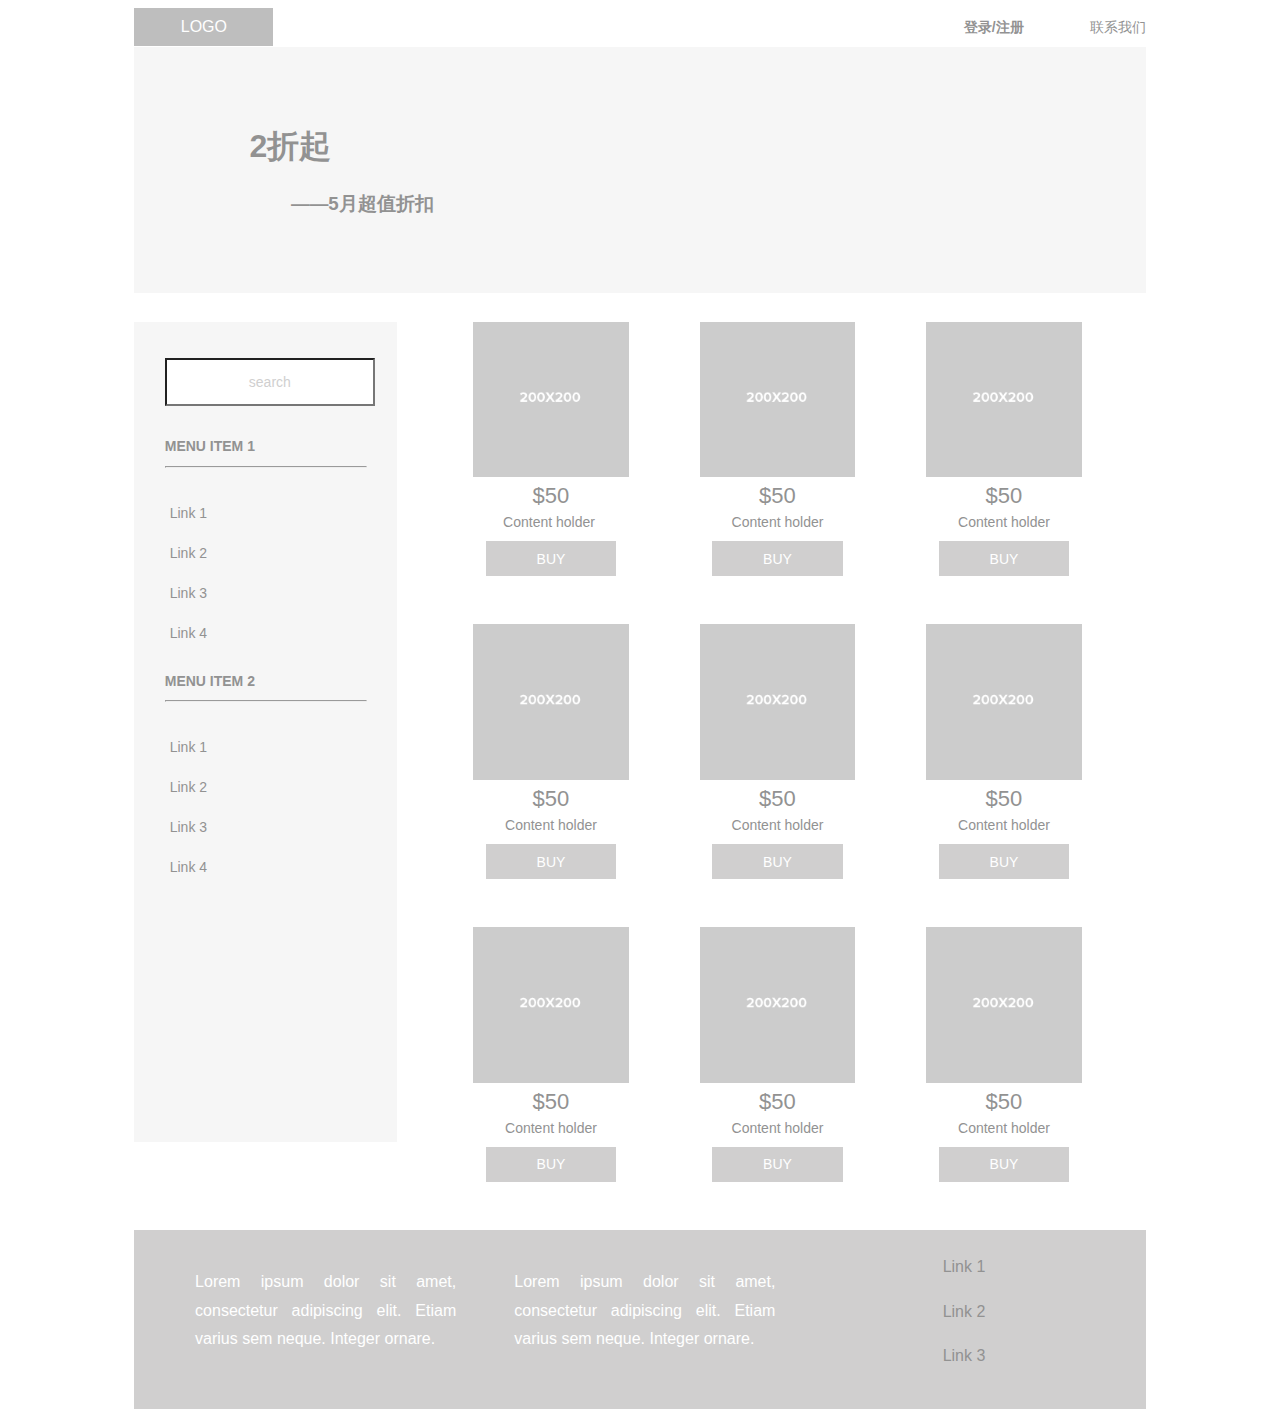
<file: 登录界面参考-LWJ/index.html>
<!doctype html>
<html>
<head>
    <meta charset="utf-8">
    <title>Phoenix Mall</title>
    <meta name="viewport" content="width=device-width, initial-scale=1">
    <link href="src/css/main_page.css" rel="stylesheet" type="text/css">
</head>

<body>
<div id="mainWrapper">
    <header> 
        <!-- This is the header content. It contains Logo and links -->
        <div id="logo"> 
            <!-- <img src="logoImage.png" alt="sample logo"> --> 
            <!-- Company Logo text --> 
            LOGO </div>
        <div id="headerLinks"><a href="src/html/login.html" title="Login/Register"><strong>登录/注册</strong></a><a href="#" title="Cart">联系我们</a></div>
    </header>
    <section id="offer"> 
        <!-- The offer section displays a banner text for promotions -->
        <h1>2折起</h1>
        <h3>&nbsp;&nbsp;&nbsp;&nbsp;&nbsp;&nbsp;&nbsp;&nbsp;——5月超值折扣</h3>
    </section>
    <div id="content">
        <section class="sidebar"> 
            <!-- This adds a sidebar with 1 searchbox,2 menusets, each with 4 links -->
            <input type="text"  id="search" value="search">
            <div id="menubar">
                <nav class="menu">
                    <!-- Title for menuset 1 -->
                    <h2>MENU ITEM 1 </h2>
                    <hr>
                    <ul>
                        <!-- List of links under menuset 1 -->
                        <li><a href="#" title="Link">Link 1</a></li>
                        <li><a href="#" title="Link">Link 2</a></li>
                        <li><a href="#" title="Link">Link 3</a></li>
                        <!-- notimp class is applied to remove this link from the tablet and phone views -->
                        <li class="notimp"><a href="#"  title="Link">Link 4</a></li>
                    </ul>
                </nav>
                <nav class="menu">
                    <h2>MENU ITEM 2 </h2>
                    <!-- Title for menuset 2 -->
                    <hr>
                    <ul>
                        <!--List of links under menuset 2 -->
                        <li><a href="#" title="Link">Link 1</a></li>
                        <li><a href="#" title="Link">Link 2</a></li>
                        <li><a href="#" title="Link">Link 3</a></li>
                        <!-- notimp class is applied to remove this link from the tablet and phone views -->
                        <li class="notimp"><a href="#" title="Link">Link 4</a></li>
                    </ul>
                </nav>
            </div>
        </section>
        <section class="mainContent">
            <div class="productRow"><!-- Each product row contains info of 3 elements -->
                <article class="productInfo"><!-- Each individual product description -->
                    <div><img alt="sample" src="src/images/200x200.png"></div>
                    <p class="price">$50</p>
                    <p class="productContent">Content holder </p>
                    <input type="button" name="button" value="Buy" class="buyButton">
                </article>
                <article class="productInfo"><!-- Each individual product description -->
                    <div><img alt="sample" src="src/images/200x200.png"></div>
                    <p class="price">$50</p>
                    <p class="productContent">Content holder</p>
                    <input type="button" name="button" value="Buy" class="buyButton">
                </article>
                <article class="productInfo"> <!-- Each individual product description -->
                    <div><img alt="sample" src="src/images/200x200.png"></div>
                    <p class="price">$50</p>
                    <p class="productContent">Content holder</p>
                    <input type="button" name="button" value="Buy" class="buyButton">
                </article>
            </div>
            <div class="productRow"> 
                <!-- Each product row contains info of 3 elements -->
                <article class="productInfo"> <!-- Each individual product description -->
                    <div><img alt="sample" src="src/images/200x200.png"></div>
                    <p class="price">$50</p>
                    <p class="productContent">Content holder</p>
                    <input type="button" name="button" value="Buy" class="buyButton">
                </article>
                <article class="productInfo"> <!-- Each individual product description -->
                    <div><img alt="sample" src="src/images/200x200.png"></div>
                    <p class="price">$50</p>
                    <p class="productContent">Content holder</p>
                    <input type="button" name="button" value="Buy" class="buyButton">
                </article>
                <article class="productInfo"><!-- Each individual product description -->
                    <div><img alt="sample" src="src/images/200x200.png"></div>
                    <p class="price">$50</p>
                    <p class="productContent">Content holder</p>
                    <input type="button" name="button" value="Buy" class="buyButton">
                </article>
            </div>
            <div class="productRow">
                <article class="productInfo"> <!-- Each individual product description -->
                    <div><img alt="sample" src="src/images/200x200.png"></div>
                    <p class="price">$50</p>
                    <p class="productContent">Content holder</p>
                    <input type="button" name="button" value="Buy" class="buyButton">
                </article>
                <article class="productInfo"><!-- Each individual product description -->
                    <div><img alt="sample" src="src/images/200x200.png"></div>
                    <p class="price">$50</p>
                    <p class="productContent">Content holder</p>
                    <input type="button" name="button" value="Buy" class="buyButton">
                </article>
                <article class="productInfo"><!-- Each individual product description -->
                    <div><img alt="sample" src="src/images/200x200.png"></div>
                    <p class="price">$50</p>
                    <p class="productContent">Content holder</p>
                    <input type="button" name="button" value="Buy" class="buyButton">
                </article>
            </div>
        </section>
    </div>
    <footer> 
        <!-- This is the footer with default 3 divs -->
        
        <div>
            <p>Lorem ipsum dolor sit amet, consectetur adipiscing elit. Etiam varius sem neque. Integer ornare.</p>
        </div>
        <div>
            <p>Lorem ipsum dolor sit amet, consectetur adipiscing elit. Etiam varius sem neque. Integer ornare.</p>
        </div>
        <div class="footerlinks">
            <p><a href="#" title="Link">Link 1 </a></p>
            <p><a href="#" title="Link">Link 2</a></p>
            <p><a href="#" title="Link">Link 3</a></p>
        </div>
    </footer>
</div>
</body>
</html>
</file>
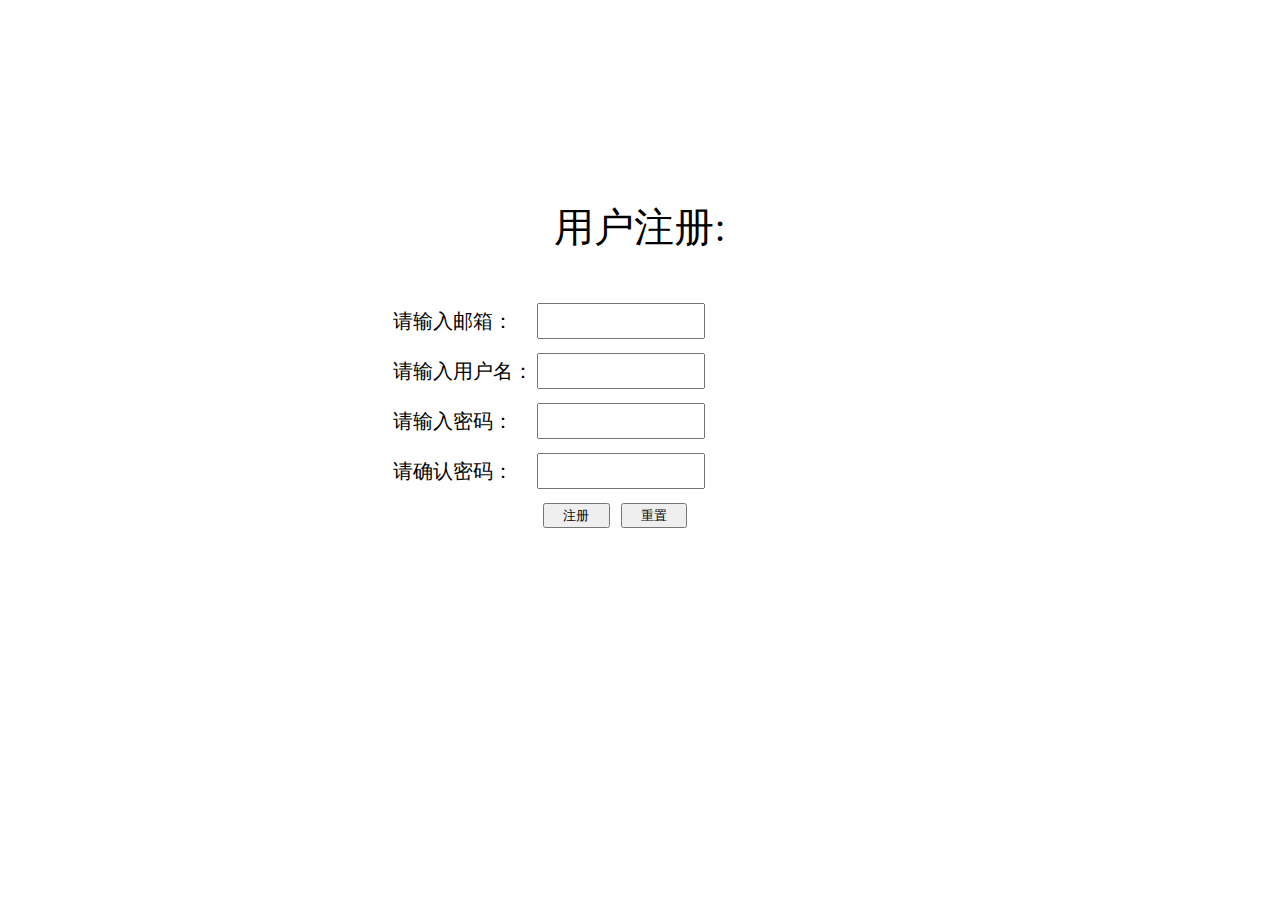
<file: 用户注册界面.html>
<!DOCTYPE html>
<html>
  <head>
    <title>用户注册页面</title>
	
    <meta http-equiv="keywords" content="keyword1,keyword2,keyword3">
    <meta http-equiv="description" content="this is my page">
    <meta http-equiv="content-type" content="text/html; charset=UTF-8">
   
 
  	<style type="text/css">
		body{
			background-size: cover;  
		    }
		#user_reg{
			font-family: 微软雅黑;
			font-size: 40px;
			text-align: center;
			margin-top: 200px;
		}
		form{
			width: 500px;					
			margin: 40px auto auto auto;	
			font-size: 20px;
		}
		input{
			height: 30px;
			width: 12em;
			margin-top: 5px;
			margin-bottom: 5px;
		}
		input[type="submit"],input[type="reset"]{
			height: 25px;
			width: 5em;
			margin-top: 5px;
			margin-left: 6px;
		}
	</style>
  </head>

 <body>
  	<div id="user_reg">用户注册:</div>
	<form action="./servlet/RegisterServlet" method="post" name="form" >
		<table>
			<tr>
				<td>请输入邮箱：</td>
				<td><input type="text" id="username" name="username"  onblur="validate_username(this.value)"/></td>
				<td id="test_user"></td>
			</tr>
			<tr>
				<td>请输入用户名：</td>
				<td><input type="text" id="userid" name="userid"  onblur="validate_userid(this.value)"/></td>
				<td id="test_id"></td>
			</tr>
			<tr>
				<td>请输入密码：</td>
				<td><input type="password" id="password" name="password"  onblur="validate_password(this.value)"/></td>
				<td id="test_pw"></td>
			</tr>
			<tr>
				<td>请确认密码：</td>
				<td><input type="password" id="password2" name="password2" onblur="validate_password2(this.value)" /></td>
				<td id="is_test_pw"></td>
			</tr>
			<tr>
				<td></td>
				<td ><input type="submit" id="submit_form" value="注册" onclick="return validate_form()"/>
					<input type="reset" value="重置"/>
				</td>
			</tr>
		</table>
	</form>
</body>
</html>
	
  
  <script type="text/javascript">
	//验证邮箱格式
  	function validate_username(username){

  		var emailReg=/^\w+([-+.]\w+)*@\w+([-.]\w+)*\.\w+([-.]\w+)*$/;

  		if(username !="" && username.search(emailReg) != -1)
  		{
  			document.getElementById("test_user").innerHTML = "<font color='green' size='3px'>√邮箱格式正确</font>";
  		}else{
  			document.getElementById("test_user").innerHTML = "<font color='red' size='3px'>邮箱格式错误</font>";
  		}
  	}
    
	 
 
  	
	//验证两次输入的密码是否一样
  	 function validate_password2(password2){
  		var password = document.getElementById("password").value;
  		
  		if (password == ""){
			document.getElementById("is_test_pw").innerHTML = "<font color='red' size='3px'>密码不为空</font>";
		}else if(password==password2){
  			document.getElementById("is_test_pw").innerHTML = "<font color='green' size='3px'>√两次输入的密码相同</font>";
  		}else{
  			document.getElementById("is_test_pw").innerHTML = "<font color='red' size='3px'>两次输入的密码不相同</font>";
  			console.log("密码有6位，由数字和字母组成!");
  		}
  	} 
  	
	//验证表单是否已经填好
  	function validate_form(){
  		var username = document.getElementById("username").value;
  		var password = document.getElementById("password").value;
  		var password2 = document.getElementById("password2").value;
  	
  	
  		
  		var emailReg=/^\w+([-+.]\w+)*@\w+([-.]\w+)*\.\w+([-.]\w+)*$/;
  		var passwordReg=/^(?![0-9]+$)(?![a-zA-Z]+$)[0-9A-Za-z]{6}$/;
  		
  		if(username != "" && emailReg.test(username)){
  			if(password !="" && passwordReg.test(password)){
  				if(password2==password){
  					alert("信息填写正确，可以正常提交！");
  					console.log("信息填写正确，可以正常提交！");
  					return true;
  				}else{
  					alert("密码不一致，提交失败，请重新填写！");
  					console.log("密码不一致，提交失败，请重新填写！");
  					return false;
  				}
  			}else{
  				alert("密码格式错误，提交失败，请重新填写！");
  				console.log("密码格式错误，提交失败，请重新填写！");
  				return false;
  			}
  		}else{
  			alert("注册的账号不符合要求，提交失败，请重新填写！");
  			console.log("注册的账号不符合要求，提交失败，请重新填写！");
  			return false;
  		}
  	}
  </script>
</file>
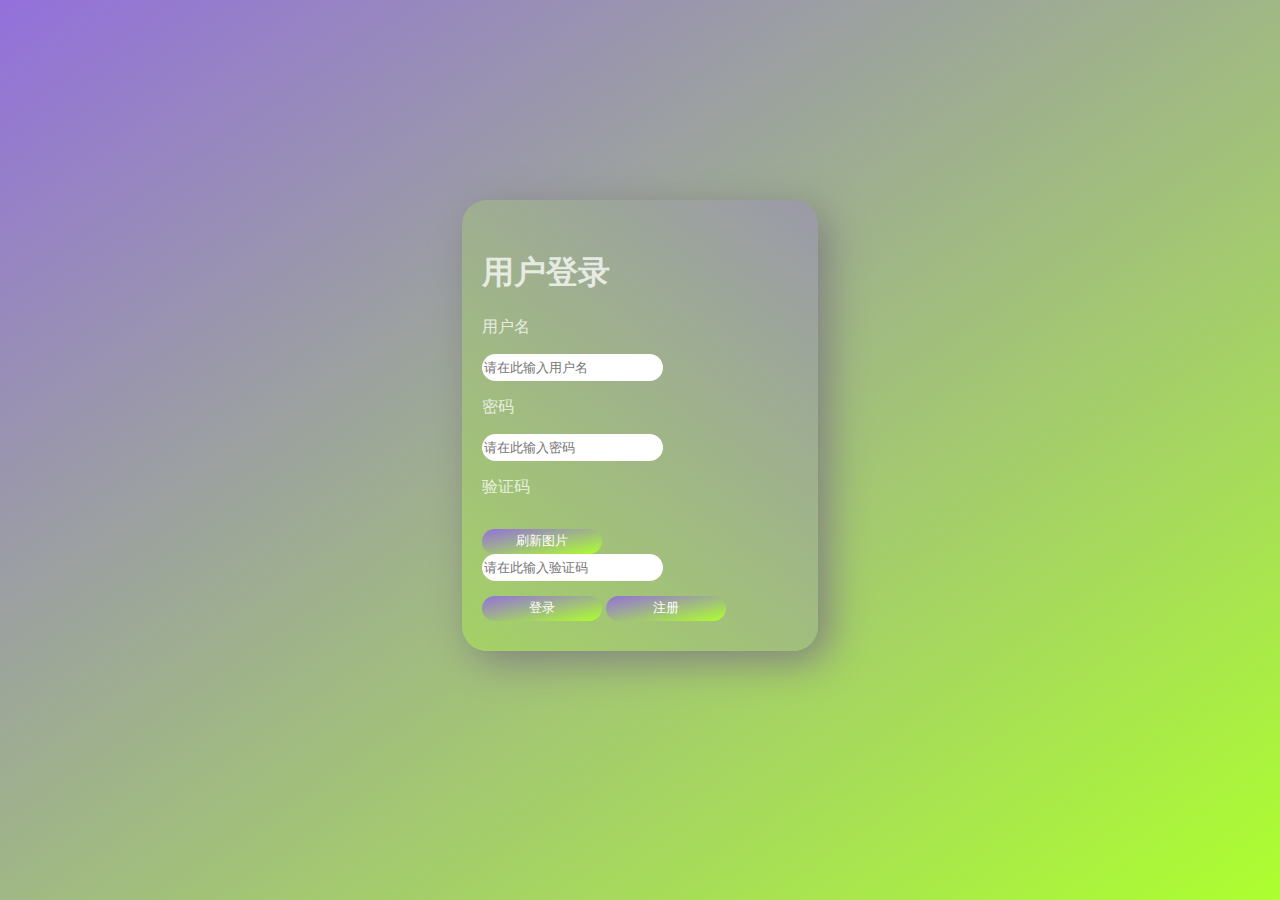
<file: indexMain/login.html>
<!DOCTYPE html>
<html lang="zh">
<head>
    <link type="text/css" rel="stylesheet" href="indexStyle.css"/>
    <title id="title">宿舍管理系统-登录</title>
    <meta charset="UTF-8"/>
</head>
<body>
<div class="loginBox">
    <div class="loginWords">
        <h1 id="login">用户登录</h1>
    </div>
    <form action="" method="post">
        <div class="userNameBox">
            <p>用户名</p><input type="text" placeholder="请在此输入用户名"/>
        </div>
        <div class="passwordBox">
            <p>密码</p><input type="password" placeholder="请在此输入密码"/>
        </div>
        <div class="verifyBox">
            <p>验证码</p>
            <button type="button" class="btnRefresh">刷新图片</button><br/>
            <input type="text" placeholder="请在此输入验证码"/>
        </div>
        <div class="buttonGroup">
            <button type="submit" class="btnLogin">登录</button>
            <button type="button" class="btnReg">注册</button>
        </div>
    </form>
</div>
</body>
</html>
</file>
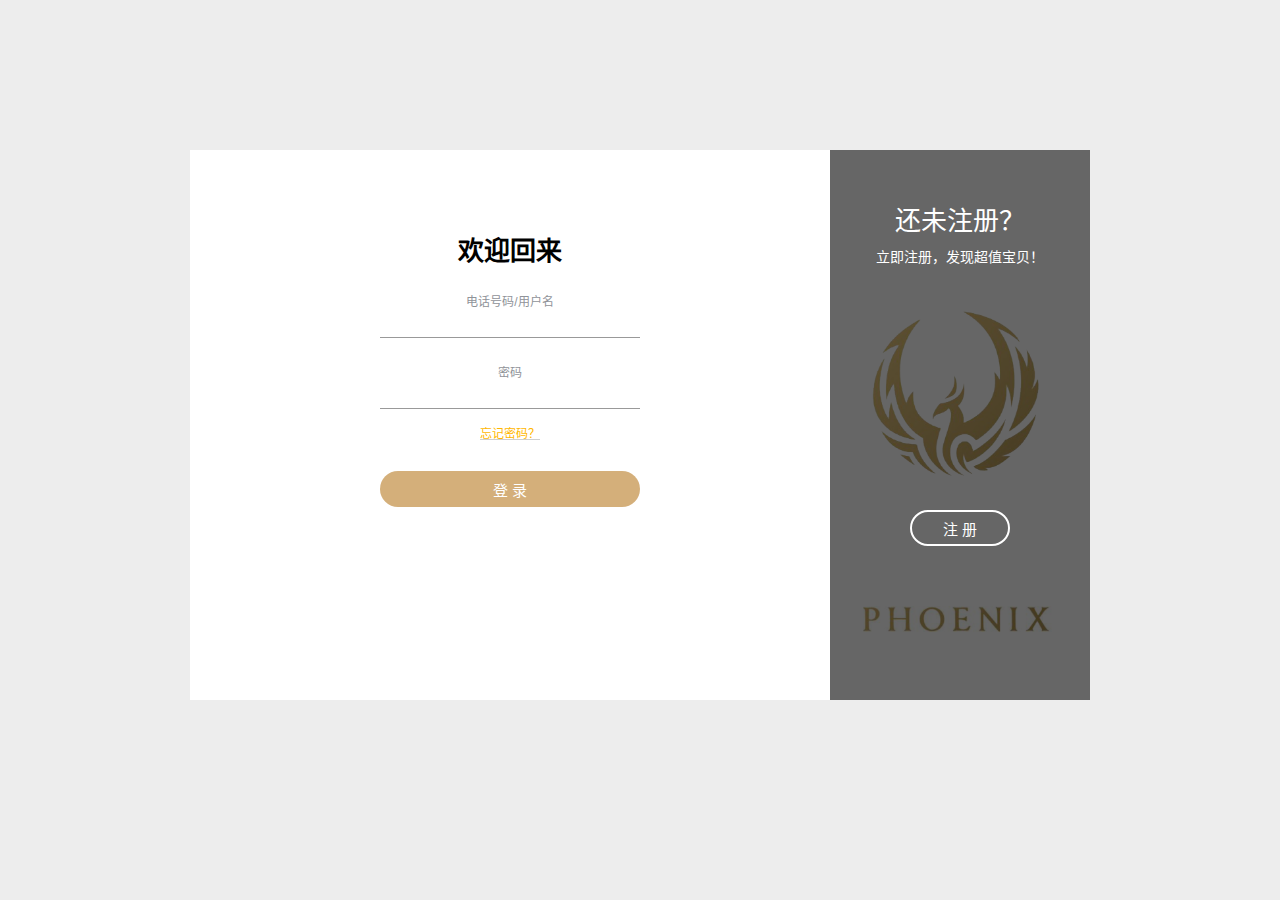
<file: 登录界面参考-LWJ/src/html/login.html>
<!DOCTYPE html>
<html lang="zh-CN">
<head>
<meta charset="utf-8">
<title>Phoenix Mall-login/register</title>
<script src="../js/jquery-3.4.1-min.js"></script>
<script type="text/javascript">
var check_name = true;
var check_tel = true;
var check_set_pw = true;
var check_ack_pw = true;

function toCheckName(theName){
	if(theName.length>0 && (theName.length<4 || theName.length>10)){
		document.getElementById("err_name_L").style.display="inline";
        check_name = false;
	}else{
		document.getElementById("err_name_L").style.display="none";
		check_name=true;
	}
	var regex_name = /[!\^*%&',;=?$\x22]/;
	if(regex_name.test(theName) && check_name){
		document.getElementById("err_name_i").style.display="inline";
        check_name = false;
	}else{
		document.getElementById("err_name_i").style.display="none";
		check_name=true;
	}
}

function toCheckTel(theTEL){
	var regex_tel = /^(13[0-9]|14[5|7]|15[0|1|2|3|4|5|6|7|8|9]|18[0|1|2|3|5|6|7|8|9])\d{8}$/;
	if(!regex_tel.test(theTEL)){
        document.getElementById("err_tel").style.display="inline";
        check_tel = false;
    }else{
		document.getElementById("err_tel").style.display="none";
		check_tel = true;
    }
}

function toCheckSetpw(setPw){
	var regex_pw=/^(?=.*\d)(?=.*[a-z])(?=.*[A-Z]).{8,20}$/g;
    if(!regex_pw.test(setPw)){
        document.getElementById("err_pw").style.display="inline";
        check_set_pw = false;
    }else{
		document.getElementById("err_pw").style.display="none";
		check_set_pw = true;
    }
}

function toCheckAckpw(ackPw){
	var set_pw = document.getElementById("set_pw").value;
	check_ack_pw = set_pw == ackPw;
	if(!check_set_pw || !check_ack_pw){
		document.getElementById("err_ac").style.display="inline";
        check_ack_pw = false; 
	}else{
		document.getElementById("err_ac").style.display="none";
        check_ack_pw = true; 
	}
}
</script>
<script type="text/javascript">
function send(){
	if(document.getElementById("user_name").value==""){
		document.getElementById("err_name_re").style.display="inline";
		check_name = false;
	}else{
		document.getElementById("err_name_re").style.display="none";
		check_name = check_name && true;
	}

	if(document.getElementById("tel").value==""){
		document.getElementById("err_tel_re").style.display="inline";
		check_tel = false;
	}else{
		document.getElementById("err_tel_re").style.display="none";
		check_tel = check_tel && true;
	}

	if(document.getElementById("set_pw").value==""){
		document.getElementById("err_pw_re").style.display="inline";
		check_set_pw = false;
	}else{
		document.getElementById("err_pw_re").style.display="none";
		check_set_pw = check_set_pw && true;
	}

	if(document.getElementById("ack_pw").value==""){
		document.getElementById("err_ac_re").style.display="inline";
		check_ack_pw = false;
	}else{
		document.getElementById("err_ac_re").style.display="none";
		check_ack_pw = check_ack_pw && true;
	}

	if(!document.getElementById("user_agreement").checked){
		document.getElementById("err_agr_re").style.display="inline";
	}else{
		document.getElementById("err_agr_re").style.display="none";
		var user_name_value = $("#user_name").val();
		var tel_value = $("#tel").val();
		var set_pw_value = $("#set_pw").val();
		$(function(){
			$.ajax({url:"../php/register.php",
					data:{user_name:user_name_value, tel:tel_value, set_pw:set_pw_value},
					type:"POST",
					dataType:"JSON",
					success: function(result){
						if(result.status==200){
							$("#err_samtel").text("");
							window.location.href = "../html/success.html";
						}
						else if(result.status==403){
							$("#err_samtel").text("*该电话号码已注册");
						}
						else if(result.status==500){
							$("#err_samtel").text("非常抱歉,服务器错误,请重试");
						}
						else{
							$("#err_samtel").text("非常抱歉,未知错误,请重试");
						}
					}});
		});
	}
}
</script>
<link rel="stylesheet" href="../css/login_register.css">

</head>

<body>
<div class="content">
    <div class="sign-in" id="login">
        <form action="../php/login.php" method="post">
            <h2>欢迎回来</h2>
            <label> <span>电话号码/用户名</span>
                <input type="text" name="user_name" required />
            </label>
            <label> <span>密码</span>
                <input type="password" name="pw" required />
            </label>
            <p class="forgot-pass"> <a href="javascript:;"><font color="#FFB700">忘记密码？</font></a> </p>
            <button type="submit" class="submit" style="margin-top: 30px;">登 录</button>
        </form>
    </div>
    <div class="sub-cont">
        <div class="img">
            <div class="img__text m--up">
                <h2>还未注册？</h2>
                <p>立即注册，发现超值宝贝！</p>
            </div>
            <div class="img__text m--in">
                <h2>已有帐号？</h2>
                <p>有帐号就登录吧，好久不见了！</p>
            </div>
            <div class="img__btn"> <span class="m--up">注 册</span> <span class="m--in">登 录</span> </div>
        </div>
        <div class="sign-up" id="register">
				<form metod="post">
                <h2>立即注册</h2>
                <label> <span>用户名</span>
                    <input type="text" name="user_name" id="user_name" minlength="4" maxlength="10" onChange="toCheckName(this.value)" required />
					<font id="err_name_re" style="display: none; color: #FF0004">*请填写该字段</font>
					<font id="err_name_L" style="display: none; color: #FF0004;">*用户名长度应为4~10</font>
					<font id="err_name_i" style="display: none; color: #FF0004;">*用户名中包含非法字符</font>
                </label>
                <label> <span>电话号码</span>
                    <input type="tel" name="tel" id="tel" minlength="11" maxlength="11" placeholder="国内11位电话号码" onChange="toCheckTel(this.value)" required />
					<font id="err_tel_re" style="display: none; color: #FF0004">*请填写该字段</font>
                    <font id="err_tel" style="display: none; color: #FF0004;">*电话号码不合法</font>
					<font id="err_samtel" style="color: #FF0004" ></font>
				</label>
                <label> <span>设置密码</span>
                    <input type="password" name="set_pw" id="set_pw" minlength="8" maxlength="21" placeholder="包含大小写字母和数字,8~20位" onChange="toCheckSetpw(this.value)" required />
					<font id="err_pw_re" style="display: none; color: #FF0004">*请填写该字段</font>
                    <font id="err_pw" style="display: none; color: #FF0004">*密码格式错误:大小写字母,数字</font>
				</label>
                <label> <span>确认密码</span>
                    <input type="password" name="ack_pw" id="ack_pw" minlength="8" maxlength="21" placeholder="再次输入密码以确认" onChange="toCheckAckpw(this.value)" required />
                    <font id="err_ac_re" style="display: none; color: #FF0004">*请填写该字段</font>
					<font id="err_ac" style="display: none; color: #FF0004">*两次密码不一致</font>
				</label>
				<label>
					<input type="checkbox" name="user_agreement" id="user_agreement" required/>
					<span>同意《用户<a href="">注册协议</a>和<a href="">隐私政策</a>》</span><br />
					<font id="err_agr_re" style="display: none; color: #FF0004">*请同意协议</font>
				</label>
                <button type="button" class="submit" onClick="send()">注 册</button>
            </form>
        </div>
    </div>
</div>
<script src="../js/login_register.js"></script>
</body>
</html>
</file>
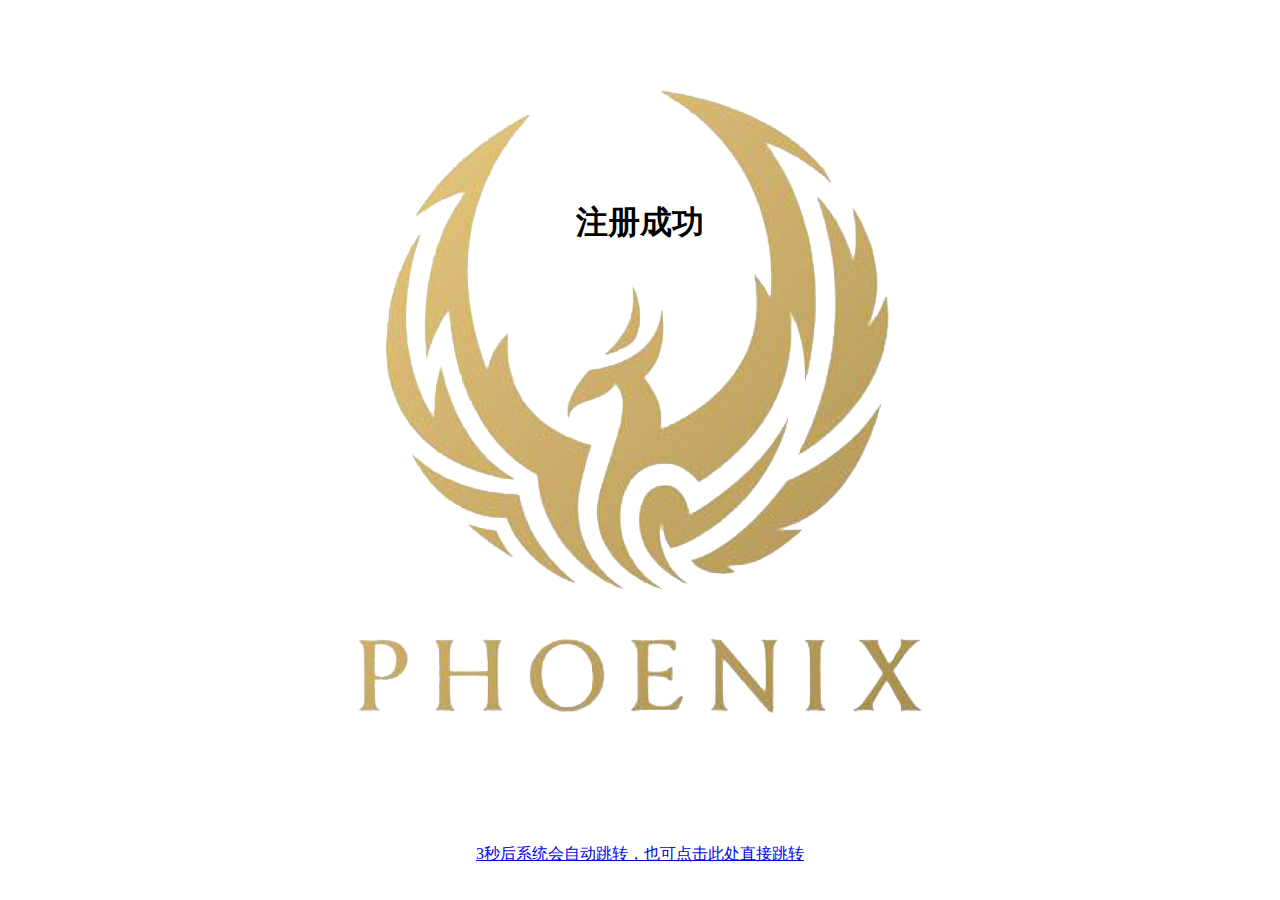
<file: 登录界面参考-LWJ/src/html/success.html>
<!doctype html>
<html>
<head>
<meta charset="utf-8">
<title>注册成功</title>
<link rel="stylesheet" href="../css/success.css">
<script type="text/javascript">    
　　 function countDown(secs,surl){        
 　　　　var jumpTo = document.getElementById('jumpTo');
 　　　　jumpTo.innerHTML=secs; 
 　　　　if(--secs>0){    
     　　　　setTimeout("countDown("+secs+",'"+surl+"')",1000);    
     　　}    
 　　　　else{      
     　　　　location.href=surl;
     　　}    
 　　}    
</script>
</head>
<body>
<div id="title">
    <img src="../images/ico.png" alt="凤凰商城" />
    </div>
<div id="cur">
    <h1 align="center">注册成功</h1>
</div>
<div id="hit">
    <p align="center"> <a href="register_demo/index.html"><span id="jumpTo" align="center">3</span>秒后系统会自动跳转，也可点击此处直接跳转</a></p>
</div>
<script type="text/javascript">
    countDown(3,'../../index.html');
</script>
</body>
</html>
</file>
<file: 登录界面参考-LWJ/src/css/main_page.css>
@charset "utf-8";
/* Global Styles */
a:hover {
    color: rgba(255, 255, 255, 1.00);
}
/*header*/
header {
    font-family: 'Montserrat', sans-serif;
    color: rgba(146, 146, 146, 1.00);
    font-size: 16px;
    font-style: normal;
    font-weight: 400;
}
/* Logo placeholder*/
#logo {
    float: left;
    padding-top: 10px;
    padding-bottom: 10px;
    width: 139px;
    text-align: center;
    color: rgba(255, 255, 255, 1.00);
    background-color: rgba(190, 190, 190, 1.00);
}
/* div for Links in header */
#headerLinks {
    float: left;
    width: calc(100% - 139px);
    text-align: right;
    padding-top: 10px;
    padding-bottom: 10px;
    background-color: rgba(255, 255, 255, 1.00);
}
/* Links in header */
#headerLinks a {
    text-decoration: none;
    color: rgba(146, 146, 146, 1.00);
    padding-left: 66px;
    font-size: 14px;
}
/* Offer text banner*/
#offer {
    font-family: 'Montserrat', sans-serif;
    clear: both;
    background-color: rgba(246, 246, 246, 1.00);
    color: rgba(146, 146, 146, 1.00);
    padding-left: 115px;
    padding-top: 57px;
    padding-bottom: 57px;
}
/* Main content of the site */
#content {
    clear: both;
    overflow: auto;
    padding-top: 29px;
}
/* Sidebar */
#content .sidebar {
    font-family: 'Montserrat', sans-serif;
    color: rgba(146, 146, 146, 1.00);
    float: left;
    width: 20%;
    padding-left: 3%;
    padding-right: 3%;
    text-align: center;
    background-color: rgba(246, 246, 246, 1.00);
    padding-top: 36px;
    height: 784px;
}
/* main content of the site */
#content .mainContent {
    float: left;
    width: 70%;
    text-align: center;
    padding-left: 4%;
}
/*menubar's properties for menus in sidebar */
#content .sidebar #menubar {
    text-align: left;
    color: rgba(146, 146, 146, 1.00);
    position: relative;
    left: 0%;
}
/* Search field in sidebar */
#content .sidebar #search {
    width: 100%;
    border-radius: 0px;
    height: 42px;
    text-align: center;
    color: rgba(208, 207, 207, 1.00);
    font-size: 14px;
    ;
    margin-bottom: 21px;
}
/* Whole page content */
#mainWrapper {
    width: 80%;
    padding-left: 10%;
}
/*menu elements */
.menu ul li {
    list-style-type: none;
    font-size: x-large;
    position: relative;
    left: -35px;
    padding-top: 12px;
}
/* Product rows for catalog */
#content .mainContent .productRow {
    overflow: auto;
    color: rgba(146, 146, 146, 1.00);
}
/* Each product Information in the catalog */
.mainContent .productRow .productInfo {
    float: left;
    padding-left: 5%;
    padding-right: 5%;
    width: 22%;
}
/* Prices of a products in catalog */
.productRow .productInfo .price {
    font-family: 'Montserrat', sans-serif;
    color: rgba(146, 146, 146, 1.00);
    font-size: 22px;
    position: relative;
    top: -20px;
}
/* Content holder for products in catalog*/
.productRow .productInfo .productContent {
    position: relative;
    top: -37px;
    font-size: 14px;
    font-family: source-sans-pro, sans-serif;
    font-style: normal;
    font-weight: 200;
    color: rgba(146, 146, 146, 1.00);
    white-space: pre-wrap;
}
/* Buy button for products in catalog */
.productRow .productInfo .buyButton {
    position: relative;
    top: -48px;
    width: 84%;
    background-color: rgba(208, 207, 207, 1.00);
    height: 35px;
    color: rgba(255, 255, 255, 1.00);
    border-style: none;
    font-size: 14px;
    text-transform: uppercase;
    margin-top: 8px;
}
/* footer */
#mainWrapper footer {
    clear: both;
    overflow: auto;
    background-color: rgba(208, 207, 207, 1.00);
    font-family: source-sans-pro, sans-serif;
    font-style: normal;
    font-weight: 200;
    line-height: 1.8;
    padding-top: 22px;
    padding-left: 22px;
    text-align: center;
    padding-bottom: 22px;
    padding-right: 22px;
}
/*Each footer content */
#mainWrapper footer div {
    width: 27%;
    float: left;
    padding-left: 4%;
    padding-right: 2%;
    color: rgba(255, 255, 255, 1.00);
    text-align: justify;
}
/* Links in footer */
footer div a {
    color: rgba(146, 146, 146, 1.00);
    display: block;
    text-decoration: none;
    text-align: center;
}
/* footer copyright */
.copyright p{
    clear: both;
    background-color: rgba(88,88,88,1.00);
    color: aliceblue;
    padding-top: 22px;
    padding-left: 22px;
    text-align: center;
    padding-bottom: 22px;
    padding-right: 22px;
    margin: 0px;
}
/* Product's images in catalog */
.productInfo div img {
    width: 100%;
}
/*Links in sidebar */
.sidebar #menubar .menu ul li a {
    color: rgba(146, 146, 146, 1.00);
    text-decoration: none;
}
.sidebar #menubar .menu ul li a:hover {
    color: rgba(107, 97, 97, 1.00);
    text-decoration: none;
}
/* Menu headings in sidebar */
#menubar .menu h2 {
    font-size: 14px;
}
/*Links under menus in sidebar */
#menubar .menu ul li a {
    font-size: 14px;
}
/* Menus in sidebar */
.sidebar #menubar .menu {
    margin-bottom: 29px;
}
/* Container for links in footer */
footer .footerlinks {
    margin-top: -15px;
}
/* Media query for tablets */
@media screen and (max-width:700px) {
    /* search field in sidebar */
    #content .sidebar #search {
        display: none;
    }
    /* sidebar */
    #content .sidebar {
        float: none;
        width: 100%;
        height: auto;
        overflow: auto;
        padding-left: 12%;
        padding-top: 0px;
    }
    /* horizontal separators in sidebar */
    #content .sidebar hr {
        display: none;
    }
    /*The sidebar and maincontent of page */
    #content {
        position: relative;
        top: -22px;
        width: 100%;
        overflow: hidden;
    }
    /*menu headings in sidebar */
    #menubar .menu h2 {
        display: inline;
        font-size: medium;
        padding-right: 6%;
    }
    /* Unordered List of links */
    #menubar .menu ul {
        display: inline;
    }
    /*list elements */
    #menubar .menu ul li {
        display: inline;
        font-size: medium;
        padding-left: 0%;
        padding-right: 3%;
    }
    /*The link to be hidden in tablet view */
    .sidebar #menubar .menu ul .notimp {
        display: none;
    }
    /* menus in sidebar */
    .sidebar #menubar .menu {
        width: 100%;
        text-align: center;
        position: relative;
        top: 16px;
    }
    /*menubar in sidebar */
    #content .sidebar #menubar {
        position: relative;
        left: -7%;
        overflow: hidden;
        width: 95%;
        padding-top: 0px;
    }
    /* offer banners content */
    #mainWrapper #offer p {
        font-size: small;
    }
    /* main content region of page */
    #mainWrapper #content .mainContent {
        overflow: hidden;
        width: 95%;
        margin-top: 40px;
    }
    /* Prices of products in catalog view */
    .productRow .productInfo .price {
        font-size: 19px;
    }
    /* Content holders in catalog view */
    .productRow .productInfo .productContent {
        font-size: 16px;
    }
    /* Buy buttons in catalog view */
    .productRow .productInfo .buyButton {
        font-size: 15px;
    }
    /* Container for links in footer */
    #mainWrapper footer .footerlinks {
        float: none;
        width: 100%;
        position: relative;
        top: 17px;
        clear: both;
        text-align: center;
        left: 0%;
        padding-bottom: 19px;
    }
    /* Container for each footer divisions */
    #mainWrapper footer div {
        width: 44%;
        text-align: justify;
        font-size: 15px;
    }
    /* Links in footer */
    .footerlinks p a {
        padding-top: 0px;
        padding-bottom: 0px;
        display: inline;
        padding-right: 35px;
    }
    /* Footer region */
    #mainWrapper footer {
        padding-left: 16px;
        overflow: hidden;
    }
    /* Links in header */
    header #headerLinks a {
        padding-left: 0px;
        padding-right: 30px;
    }
    /* Offer- Text banner */
    #mainWrapper #offer {
        padding-left: 22%;
    }
    /* Paragraphs in footer */
    footer .footerlinks p {
        display: inline;
    }
}
/*media query for small screen devices */
@media screen and (max-width:480px) {
    /*Container for links in header */
    #mainWrapper header #headerLinks {
        width: 100%;
        text-align: center;
        background-color: rgba(190, 190, 190, 1.00);
        padding-bottom: 21px;
    }
    /* Logo placeholder*/
    #mainWrapper header #logo {
        width: 100%;
        text-align: center;
    }
    /* Links in header */
    header #headerLinks a {
        text-align: center;
        padding-right: 15px;
        padding-left: 0px;
    }
    /*Offer - Text Banner */
    #mainWrapper #offer {
        padding-left: 0px;
        text-align: center;
    }
    /* Menubar in sidebar */
    #content .sidebar #menubar {
        position: relative;
        left: -8%;
        text-align: center;
    }
    /*Menu headings in sidebar */
    #menubar .menu h2 {
        width: 100%;
        display: block;
    }
    /* Each product in catalog view */
    .mainContent .productRow .productInfo {
        width: 100%;
        display: block;
        padding-left: 0px;
        padding-right: 0px;
        position: relative;
        left: -2%;
    }
    #mainWrapper footer div {
        width: 100%;
        margin-left: -16px;
        text-align: justify;
        padding-bottom: 16px;
        overflow: auto;
    }
    /* Unordered list for menu elements */
    .menu ul {
        position: relative;
        padding-left: 24%;
    }
    /* Container for links in footer */
    #mainWrapper footer .footerlinks {
        padding-left: 8%;
    }
    /* Main content which excludes the sidebar */
    #mainwrapper #content .mainContent {
        margin-top: -81px;
        text-align: center;
        width: 100%;
        padding-left: 0px;
    }
}
</file>
<file: indexMain/indexStyle.css>
html{
    background-image: linear-gradient(to bottom right,mediumpurple,greenyellow);
    background-position: center 0;
    background-repeat: no-repeat;
    background-attachment: fixed;
    background-size: cover;
    -webkit-background-size: cover;
    -o-background-size: cover;
    -moz-background-size: cover;
}
div.loginBox{
    background-image: linear-gradient(to bottom left,mediumpurple,greenyellow);
    background-position: center 0;
    background-repeat: no-repeat;
    background-attachment: fixed;
    background-size: cover;
    -webkit-background-size: cover;
    -o-background-size: cover;
    -moz-background-size: cover;
    width: 25%;
    height: 25%;
    margin: 200px auto auto;
    border-radius: 25px;
    padding: 30px 20px 30px 20px;
    box-shadow: 10px 10px 40px grey;
}
button{
    border:0;
    margin-top:15px;
    width:120px;
    height:25px;
    color:#ffffff;
    border-radius: 20px;
    background: linear-gradient(to bottom right,mediumpurple,greenyellow);
    background-blend-mode: multiply,multiply;
}
p, h1{
    color: white;
    opacity: 0.75;
}
input
{
    height: 25px;
    border-radius: 20px;
    border-width: 0;
}
</file>
<file: 登录界面参考-LWJ/src/css/login_register.css>
*, *:before, *:after {
    box-sizing: border-box;
    margin: 0;
    padding: 0;
}

body {
    font-family: 'Open Sans', Helvetica, Arial, sans-serif;
    background: #ededed;
}

input, button {
    border: none;
    outline: none;
    background: none;
    font-family: 'Open Sans', Helvetica, Arial, sans-serif;
}

.tip {
    font-size: 20px;
    margin: 40px auto 50px;
    text-align: center;
}

.content {
    overflow: hidden;
    position: absolute;
    left: 50%;
    top: 50%;
    width: 900px;
    height: 550px;
    margin: -300px 0 0 -450px;
    background: #fff;
}

#login {
    position: relative;
    width: 640px;
    height: 100%;
    transition: -webkit-transform 0.6s ease-in-out;
    transition: transform 0.6s ease-in-out;
    transition: transform 0.6s ease-in-out, -webkit-transform 0.6s ease-in-out;
    padding: 80px 30px 0;
}

#register{
	position: relative;
    width: 640px;
    height: 100%;
    transition: -webkit-transform 0.6s ease-in-out;
    transition: transform 0.6s ease-in-out;
    transition: transform 0.6s ease-in-out, -webkit-transform 0.6s ease-in-out;
    padding: 15px 30px 0;
}

.sub-cont {
    overflow: hidden;
    position: absolute;
    left: 640px;
    top: 0;
    width: 900px;
    height: 100%;
    padding-left: 260px;
    background: #fff;
    transition: -webkit-transform 0.6s ease-in-out;
    transition: transform 0.6s ease-in-out;
    transition: transform 0.6s ease-in-out, -webkit-transform 0.6s ease-in-out;
}

.content.s--signup .sub-cont {
    -webkit-transform: translate3d(-640px, 0, 0);
    transform: translate3d(-640px, 0, 0);
}

button {
    display: block;
    margin: 0 auto;
    width: 260px;
    height: 36px;
    border-radius: 30px;
    color: #fff;
    font-size: 15px;
    cursor: pointer;
}

.img {
    overflow: hidden;
    z-index: 2;
    position: absolute;
    left: 0;
    top: 0;
    width: 260px;
    height: 100%;
    padding-top: 360px;
}

.img:before {
    content: '';
    position: absolute;
    right: 0;
    top: 0;
    width: 900px;
    height: 100%;
    background-image: url(../images/bg.png);
    background-size: cover;
    transition: -webkit-transform 0.6s ease-in-out;
    transition: transform 0.6s ease-in-out;
    transition: transform 0.6s ease-in-out, -webkit-transform 0.6s ease-in-out;
}

.img:after {
    content: '';
    position: absolute;
    left: 0;
    top: 0;
    width: 100%;
    height: 100%;
    background: rgba(0, 0, 0, 0.6);
}

.content.s--signup .img:before {
    -webkit-transform: translate3d(640px, 0, 0);
    transform: translate3d(640px, 0, 0);
}

.img__text {
    z-index: 2;
    position: absolute;
    left: 0;
    top: 50px;
    width: 100%;
    padding: 0 20px;
    text-align: center;
    color: #fff;
    transition: -webkit-transform 0.6s ease-in-out;
    transition: transform 0.6s ease-in-out;
    transition: transform 0.6s ease-in-out, -webkit-transform 0.6s ease-in-out;
}

.img__text h2 {
    margin-bottom: 10px;
    font-weight: normal;
}

.img__text p {
    font-size: 14px;
    line-height: 1.5;
}

.content.s--signup .img__text.m--up {
    -webkit-transform: translateX(520px);
    transform: translateX(520px);
}
.img__text.m--in {
    -webkit-transform: translateX(-520px);
    transform: translateX(-520px);
}

.content.s--signup .img__text.m--in {
    -webkit-transform: translateX(0);
    transform: translateX(0);
}

.img__btn {
    overflow: hidden;
    z-index: 2;
    position: relative;
    width: 100px;
    height: 36px;
    margin: 0 auto;
    background: transparent;
    color: #fff;
    text-transform: uppercase;
    font-size: 15px;
    cursor: pointer;
}
.img__btn:after {
    content: '';
    z-index: 2;
    position: absolute;
    left: 0;
    top: 0;
    width: 100%;
    height: 100%;
    border: 2px solid #fff;
    border-radius: 30px;
}

.img__btn span {
    position: absolute;
    left: 0;
    top: 0;
    display: flex;
    justify-content: center;
    align-items: center;
    width: 100%;
    height: 100%;
    transition: -webkit-transform 0.6s;
    transition: transform 0.6s;
    transition: transform 0.6s, -webkit-transform 0.6s;
}

.img__btn span.m--in {
    -webkit-transform: translateY(-72px);
    transform: translateY(-72px);
}

.content.s--signup .img__btn span.m--in {
    -webkit-transform: translateY(0);
    transform: translateY(0);
}

.content.s--signup .img__btn span.m--up {
    -webkit-transform: translateY(72px);
    transform: translateY(72px);
}

h2 {
    width: 100%;
    font-size: 26px;
    text-align: center;
}

label {
    display: block;
    width: 260px;
    margin: 25px auto 0;
    text-align: center;
}

label span {
    font-size: 12px;
    color: #909399;
    text-transform: uppercase;
}

#register label{
	display: block;
    width: 260px;
    margin: 15px auto 0;
    text-align: center;
}

input {
    display: block;
    width: 100%;
    margin-top: 5px;
    padding-bottom: 4px;
    font-size: 16px;
    border-bottom: 1px solid rgba(0, 0, 0, 0.4);
    text-align: center;
}

.forgot-pass {
    margin-top: 15px;
    text-align: center;
    font-size: 12px;
    color: #cfcfcf;
}

.forgot-pass a {
    color: #cfcfcf;
}

.submit {
    margin-top: 15px;
    margin-bottom: 20px;
    background: #d4af7a;
    text-transform: uppercase;
}

.fb-btn {
    border: 2px solid #d3dae9;
    color: #8fa1c7;
}
.fb-btn span {
    font-weight: bold;
    color: #455a81;
}

.sign-in {
    transition-timing-function: ease-out;
}
.content.s--signup .sign-in {
    transition-timing-function: ease-in-out;
    transition-duration: 0.6s;
    -webkit-transform: translate3d(640px, 0, 0);
    transform: translate3d(640px, 0, 0);
}

.sign-up {
    -webkit-transform: translate3d(-900px, 0, 0);
    transform: translate3d(-900px, 0, 0);
}
.content.s--signup .sign-up {
    -webkit-transform: translate3d(0, 0, 0);
    transform: translate3d(0, 0, 0);
}
</file>
<file: 登录界面参考-LWJ/src/css/success.css>
@charset "utf-8";
/* CSS Document */

div {
	position: absolute;
	left: 50%;
}
#title {
	z-index: 1;
	top: 10%;
	margin-left: -282px;
}

#cur {
	z-index: 2;
	width: 300px;
	margin-left: -150px;
	top: 20%
}

#hit {
	z-index: 2;
	top:92%;
	width: 340px;
	margin-left: -170px;
}
</file>
